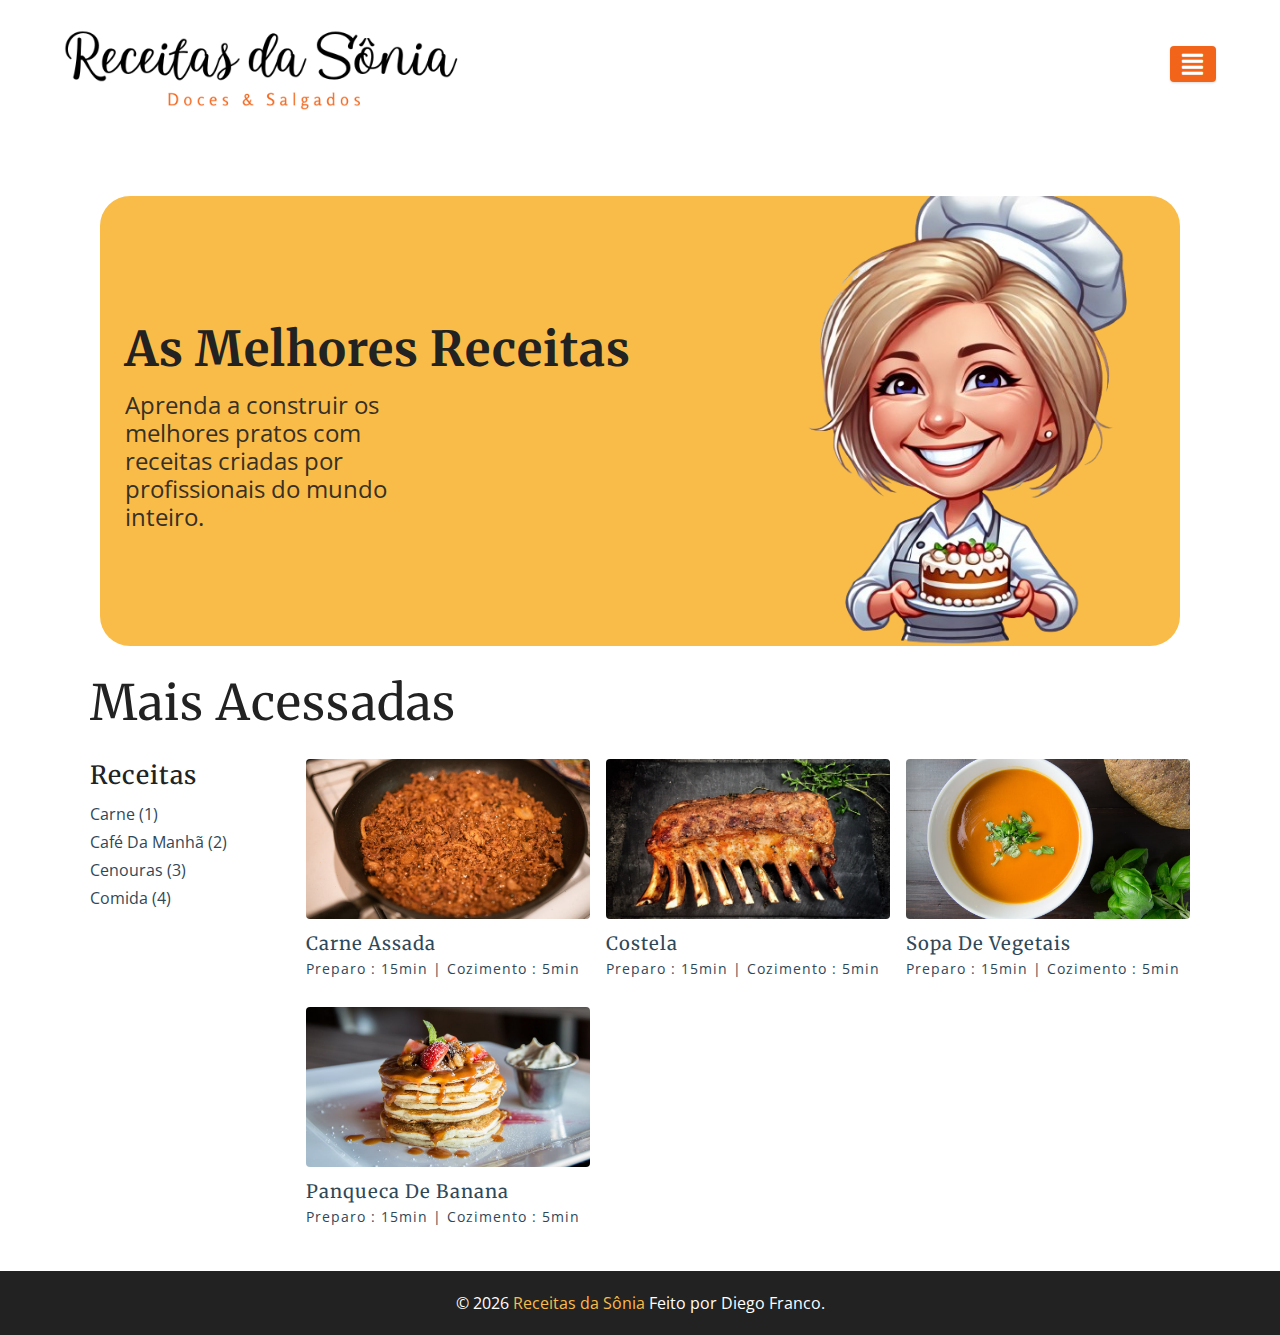
<file: index.html>
<!DOCTYPE html>
<html lang="pt-br">

<head>
  <meta charset="UTF-8" />
  <meta http-equiv="X-UA-Compatible" content="IE=edge" />
  <meta name="viewport" content="width=device-width, initial-scale=1.0" />
  <title>Receitas da Sônia</title>
  <!-- favicon -->
  <link rel="shortcut icon" href="./assets/receitas.png" type="image/x-icon" />
  <!-- font-awesome -->
  <link rel="stylesheet" href="https://cdnjs.cloudflare.com/ajax/libs/font-awesome/5.14.0/css/all.min.css" />
  <!-- main css -->
  <link rel="stylesheet" href="./css/styles.css" />
</head>

<body>
  <!-- nav  -->
  <nav class="navbar">
    <div class="nav-center">
      <div class="nav-header">
        <a href="index.html" class="nav-logo">
          <img src="./assets/logo.png" alt="Receitas da Sonia" />
        </a>
        <button class="nav-btn btn">
          <i class="fas fa-align-justify"></i>
        </button>
      </div>
      <div class="nav-links">
        <a href="index.html" class="nav-link"> Home </a>
        <a href="about.html" class="nav-link"> Sobre </a>
        <a href="tags.html" class="nav-link"> Categorias </a>
        <a href="recipes.html" class="nav-link"> Receitas </a>
        <div class="nav-link contact-link">
          <a href="contact.html" class="btn"> Contato </a>
        </div>
      </div>
    </div>
  </nav>
  <!-- end of nav -->
  <!-- main -->
  <main class="page">
    <!-- header -->
    <div class="banner">
      <div class="info">
        <h1>As melhores receitas</h1>
        <p>Aprenda a construir os melhores pratos com receitas criadas por profissionais do mundo inteiro.</p>
      </div>
      <img src="assets/chef.png" alt="Foodfy">
    </div>
    <div class="mais_acessadas">
      <h1>Mais acessadas</h1>
    </div>

    <!-- end of header -->
    <section class="recipes-container">
      <!-- tag container -->
      <div class="tags-container">
        <h4>receitas</h4>
        <div class="tags-list">
          <a href="tag-template.html">Carne (1)</a>
          <a href="tag-template.html">Café da Manhã (2)</a>
          <a href="tag-template.html">Cenouras (3)</a>
          <a href="tag-template.html">Comida (4)</a>
        </div>
      </div>
      <!-- end of tag container -->
      <!-- recipes list -->
      <div class="recipes-list">
        <a href="single-recipe.html" class="recipe">
          <img src="./assets/recipes/recipe-1.jpeg" class="img recipe-img" alt="" />
          <h5>Carne Assada</h5>
          <p>Preparo : 15min | Cozimento : 5min</p>
        </a>
        <a href="single-recipe.html" class="recipe">
          <img src="./assets/recipes/recipe-2.jpeg" class="img recipe-img" alt="" />
          <h5>Costela</h5>
          <p>Preparo : 15min | Cozimento : 5min</p>
        </a>
        <a href="single-recipe.html" class="recipe">
          <img src="./assets/recipes/recipe-3.jpeg" class="img recipe-img" alt="" />
          <h5>Sopa de Vegetais</h5>
          <p>Preparo : 15min | Cozimento : 5min</p>
        </a>
        <a href="single-recipe.html" class="recipe">
          <img src="./assets/recipes/recipe-4.jpeg" class="img recipe-img" alt="" />
          <h5>Panqueca de Banana</h5>
          <p>Preparo : 15min | Cozimento : 5min</p>
        </a>
      </div>
      <!-- end of recipes list -->
    </section>
  </main>
  <!-- end of main -->
  <!-- footer -->
  <footer class="page-footer">
    <p>
      &copy; <span id="date"></span>
      <span class="footer-logo">Receitas da Sônia</span> Feito por Diego Franco.
    </p>
  </footer>
  <script src="./js/scripts.js"></script>
</body>

</html>
</file>
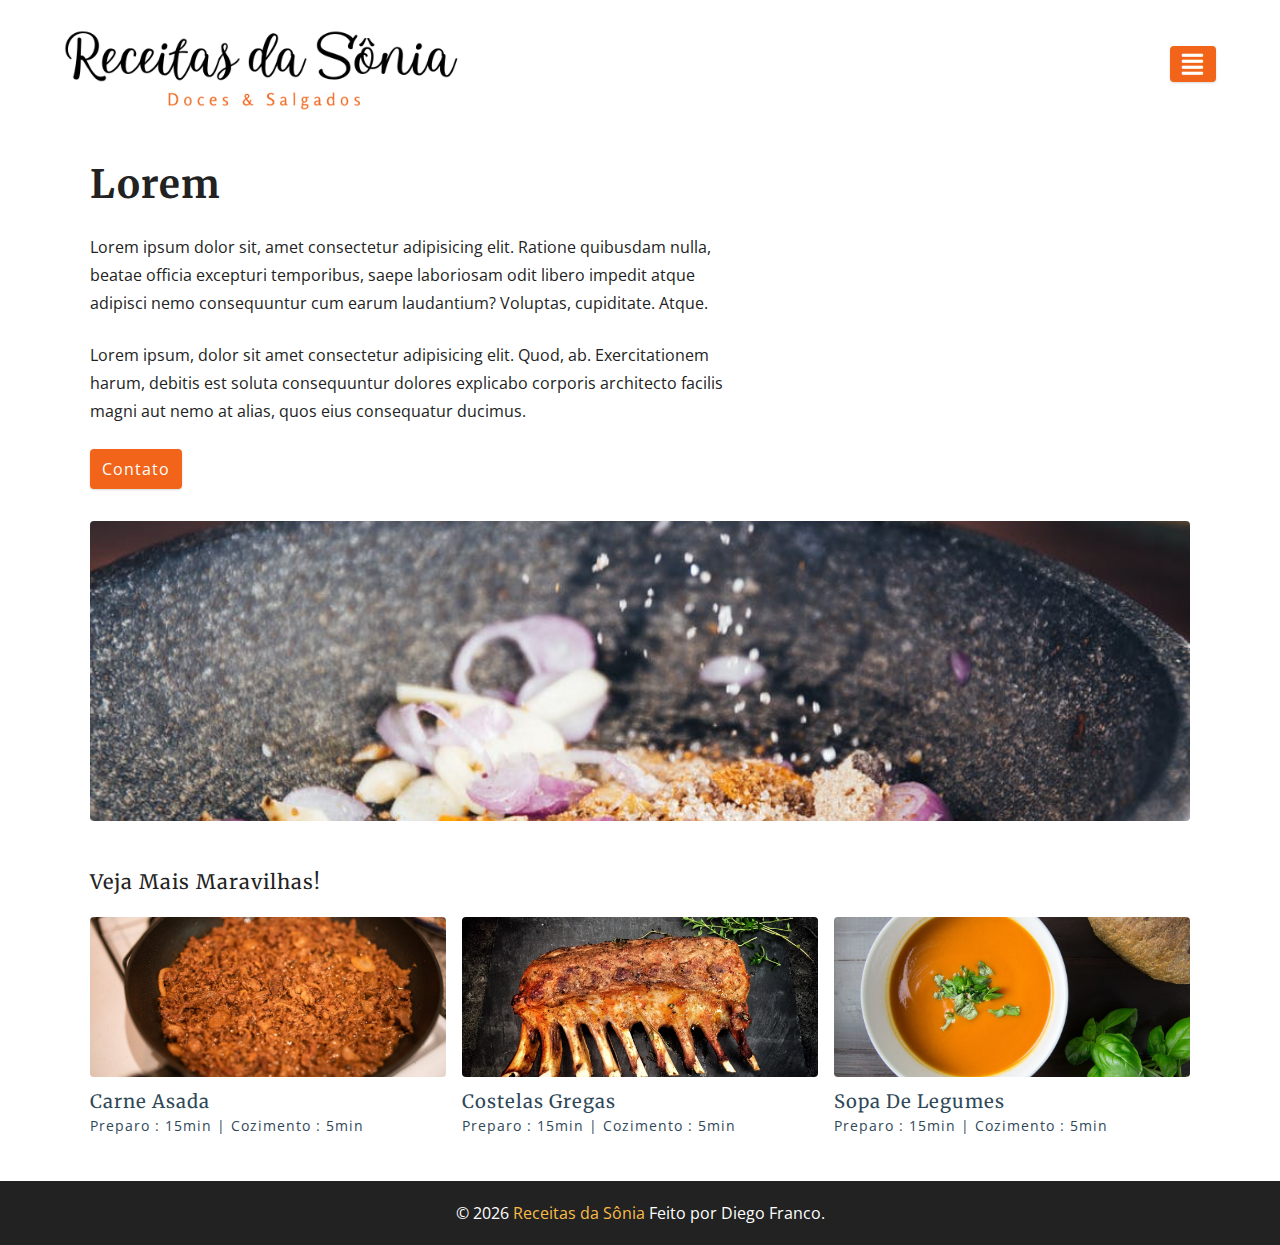
<file: about.html>
<!DOCTYPE html>
<html lang="en">

<head>
  <meta charset="UTF-8" />
  <meta http-equiv="X-UA-Compatible" content="IE=edge" />
  <meta name="viewport" content="width=device-width, initial-scale=1.0" />
  <title>Sobre</title>
  <!-- favicon -->
  <link rel="shortcut icon" href="./assets/receitas.png" type="image/x-icon" />
  <!-- font-awesome -->
  <link rel="stylesheet" href="https://cdnjs.cloudflare.com/ajax/libs/font-awesome/5.14.0/css/all.min.css" />
  <!-- main css -->
  <link rel="stylesheet" href="./css/styles.css" />
</head>

<body>
  <!-- nav  -->
  <nav class="navbar">
    <div class="nav-center">
      <div class="nav-header">
        <a href="index.html" class="nav-logo">
          <img src="./assets/logo.png" alt="Receitas da Sonia" />
        </a>
        <button class="nav-btn btn">
          <i class="fas fa-align-justify"></i>
        </button>
      </div>
      <div class="nav-links">
        <a href="index.html" class="nav-link"> início </a>
        <a href="about.html" class="nav-link"> sobre </a>
        <a href="tags.html" class="nav-link"> tags </a>
        <a href="recipes.html" class="nav-link"> receitas </a>

        <div class="nav-link contact-link">
          <a href="contact.html" class="btn"> contato </a>
        </div>
      </div>
    </div>
  </nav>
  <!-- end of nav -->
  <main class="page">
    <section class="about-page">
      <article>
        <h2>Lorem </h2>
        <p>
          Lorem ipsum dolor sit, amet consectetur adipisicing elit. Ratione quibusdam nulla, beatae officia excepturi temporibus, saepe laboriosam odit libero impedit atque adipisci nemo consequuntur cum earum laudantium? Voluptas, cupiditate. Atque.
        </p>
        <p>
          Lorem ipsum, dolor sit amet consectetur adipisicing elit. Quod, ab. Exercitationem harum, debitis est soluta consequuntur dolores explicabo corporis architecto facilis magni aut nemo at alias, quos eius consequatur ducimus.
        </p>
        <a href="contact.html" class="btn"> contato </a>
      </article>
      <!-- needs fixes -->
      <img src="./assets/about.jpeg" alt="Pessoa Colocando Sal na Tigela" class="img about-img" />
    </section>
    <section class="featured-recipes">
      <h5 class="featured-title">Veja mais Maravilhas!</h5>
      <div class="recipes-list">
        <!-- single recipe -->
        <a href="single-recipe.html" class="recipe">
          <img src="./assets/recipes/recipe-1.jpeg" class="img recipe-img" alt="" />
          <h5>Carne Asada</h5>
          <p>Preparo : 15min | Cozimento : 5min</p>
        </a>
        <!-- end of single recipe -->
        <!-- single recipe -->
        <a href="single-recipe.html" class="recipe">
          <img src="./assets/recipes/recipe-2.jpeg" class="img recipe-img" alt="" />
          <h5>Costelas Gregas</h5>
          <p>Preparo : 15min | Cozimento : 5min</p>
        </a>
        <!-- end of single recipe -->
        <!-- single recipe -->
        <a href="single-recipe.html" class="recipe">
          <img src="./assets/recipes/recipe-3.jpeg" class="img recipe-img" alt="" />
          <h5>Sopa de Legumes</h5>
          <p>Preparo : 15min | Cozimento : 5min</p>
        </a>
        <!-- end of single recipe -->
      </div>
    </section>
  </main>

  <!-- footer -->
  <footer class="page-footer">
    <p>
      &copy; <span id="date"></span>
      <span class="footer-logo">Receitas da Sônia</span> Feito por Diego Franco.
    </p>
  </footer>
  <script src="./js/scripts.js"></script>
</body>

</html>
</file>
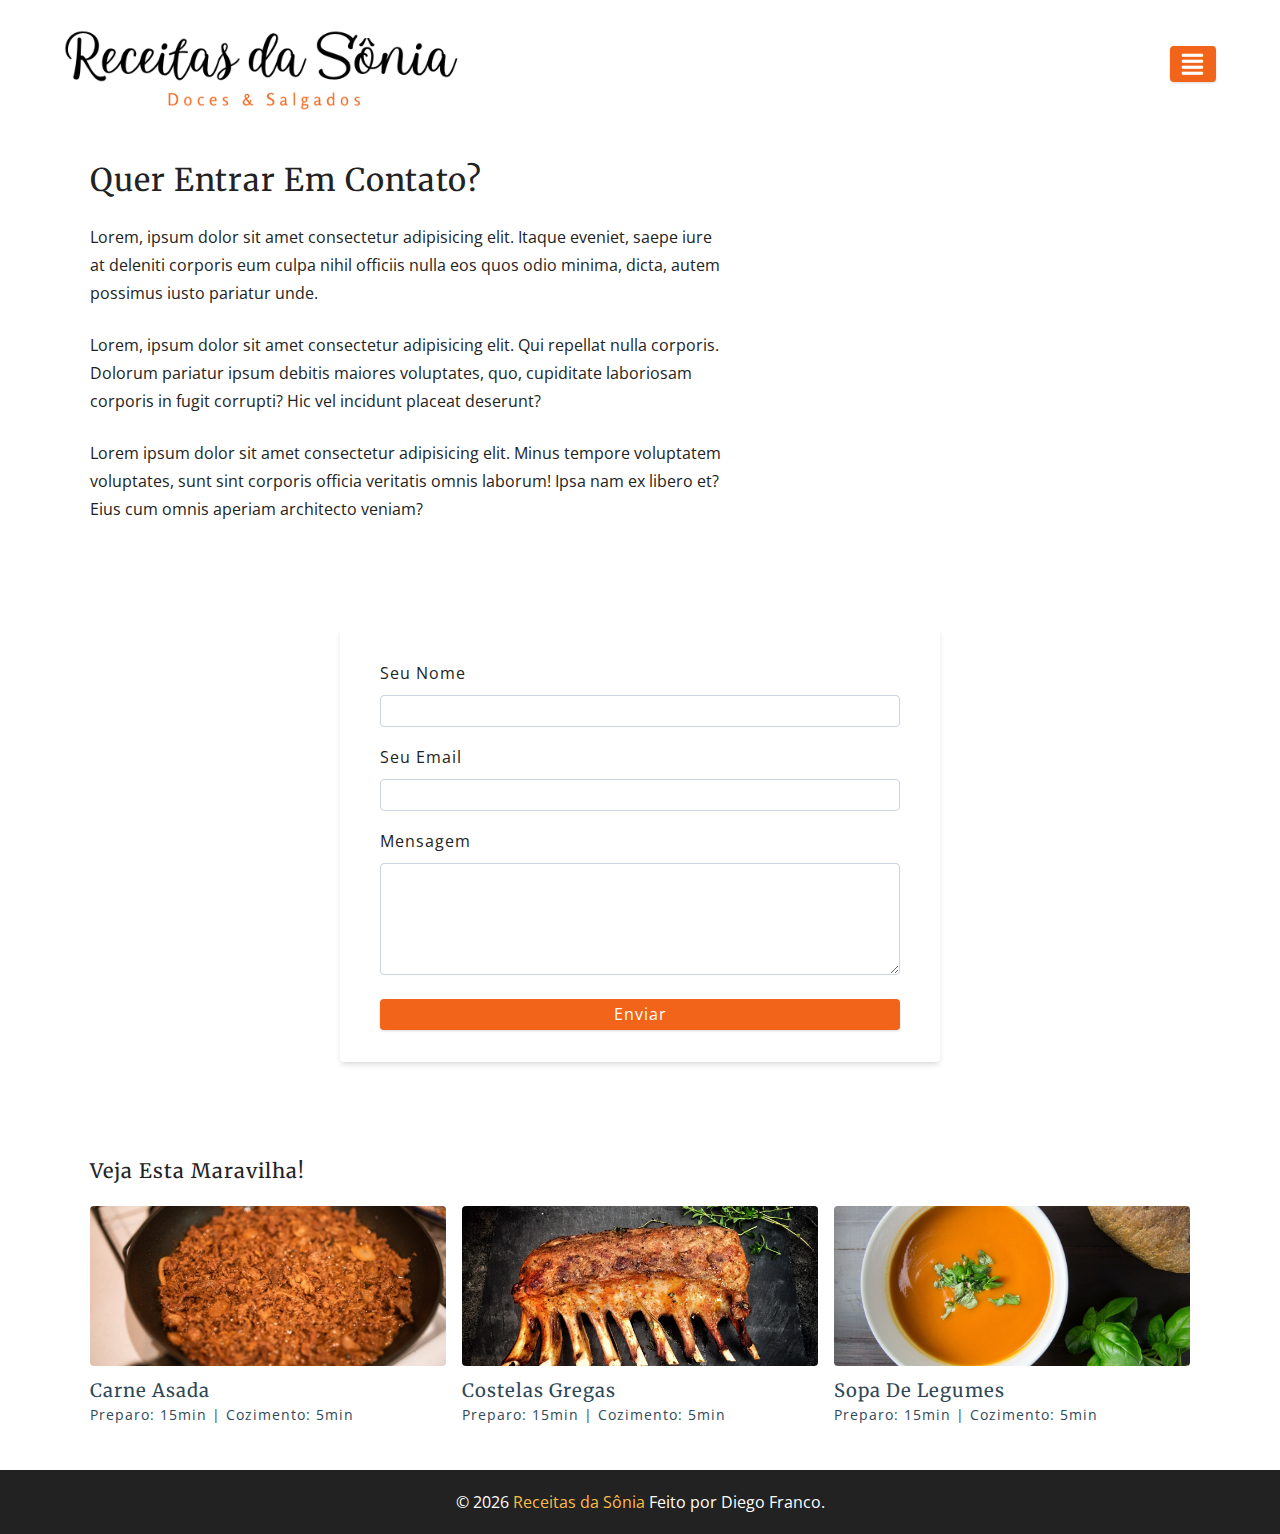
<file: contact.html>
<!DOCTYPE html>
<html lang="en">

<head>
  <meta charset="UTF-8" />
  <meta http-equiv="X-UA-Compatible" content="IE=edge" />
  <meta name="viewport" content="width=device-width, initial-scale=1.0" />
  <title>Contato</title>
  <!-- favicon -->
  <link rel="shortcut icon" href="./assets/receitas.png" type="image/x-icon" />
  <!-- font-awesome -->
  <link rel="stylesheet" href="https://cdnjs.cloudflare.com/ajax/libs/font-awesome/5.14.0/css/all.min.css" />
  <!-- main css -->
  <link rel="stylesheet" href="./css/styles.css" />
</head>

<body>
  <!-- nav  -->
  <nav class="navbar">
    <div class="nav-center">
      <div class="nav-header">
        <a href="index.html" class="nav-logo">
          <img src="./assets/logo.png" alt="Receitas da Sonia" />
        </a>
        <button class="nav-btn btn">
          <i class="fas fa-align-justify"></i>
        </button>
      </div>
      <div class="nav-links">
        <a href="index.html" class="nav-link">início</a>
        <a href="about.html" class="nav-link">sobre</a>
        <a href="tags.html" class="nav-link">tags</a>
        <a href="recipes.html" class="nav-link">receitas</a>

        <div class="nav-link contact-link">
          <a href="contact.html" class="btn">contato</a>
        </div>
      </div>
    </div>
  </nav>
  <!-- end of nav -->
  <main class="page">
    <section class="contact-container">
      <article class="contact-info">
        <h3>Quer Entrar em Contato?</h3>
        <p>
          Lorem, ipsum dolor sit amet consectetur adipisicing elit. Itaque eveniet, saepe iure at deleniti corporis eum culpa nihil officiis nulla eos quos odio minima, dicta, autem possimus iusto pariatur unde.
        </p>
        <p>Lorem, ipsum dolor sit amet consectetur adipisicing elit. Qui repellat nulla corporis. Dolorum pariatur ipsum debitis maiores voluptates, quo, cupiditate laboriosam corporis in fugit corrupti? Hic vel incidunt placeat deserunt?</p>
        <p>
          Lorem ipsum dolor sit amet consectetur adipisicing elit. Minus tempore voluptatem voluptates, sunt sint corporis officia veritatis omnis laborum! Ipsa nam ex libero et? Eius cum omnis aperiam architecto veniam?
        </p>
      </article>
      <article>
        <form class="form contact-form">
          <div class="form-row">
            <label for="name" class="form-label">seu nome</label>
            <input type="text" name="name" id="name" class="form-input" />
          </div>
          <div class="form-row">
            <label for="email" class="form-label">seu email</label>
            <input type="text" name="email" id="email" class="form-input" />
          </div>
          <div class="form-row">
            <label for="message" class="form-label">mensagem</label>
            <textarea name="message" id="message" class="form-textarea"></textarea>
          </div>
          <button type="submit" class="btn btn-block">
            enviar
          </button>
        </form>
      </article>
    </section>
    <!-- featured recipes -->
    <section class="featured-recipes">
      <h5 class="featured-title">Veja Esta Maravilha!</h5>
      <div class="recipes-list">
        <!-- single recipe -->
        <a href="single-recipe.html" class="recipe">
          <img src="./assets/recipes/recipe-1.jpeg" class="img recipe-img" alt="" />
          <h5>Carne Asada</h5>
          <p>Preparo: 15min | Cozimento: 5min</p>
        </a>
        <!-- end of single recipe -->
        <!-- single recipe -->
        <a href="single-recipe.html" class="recipe">
          <img src="./assets/recipes/recipe-2.jpeg" class="img recipe-img" alt="" />
          <h5>Costelas Gregas</h5>
          <p>Preparo: 15min | Cozimento: 5min</p>
        </a>
        <!-- end of single recipe -->
        <!-- single recipe -->
        <a href="single-recipe.html" class="recipe">
          <img src="./assets/recipes/recipe-3.jpeg" class="img recipe-img" alt="" />
          <h5>Sopa de Legumes</h5>
          <p>Preparo: 15min | Cozimento: 5min</p>
        </a>
        <!-- end of single recipe -->
      </div>
    </section>
  </main>

  <!-- footer -->
  <footer class="page-footer">
    <p>
      &copy; <span id="date"></span>
      <span class="footer-logo">Receitas da Sônia</span> Feito por Diego Franco.
    </p>
  </footer>
  <script src="./js/scripts.js"></script>
</body>

</html>
</file>
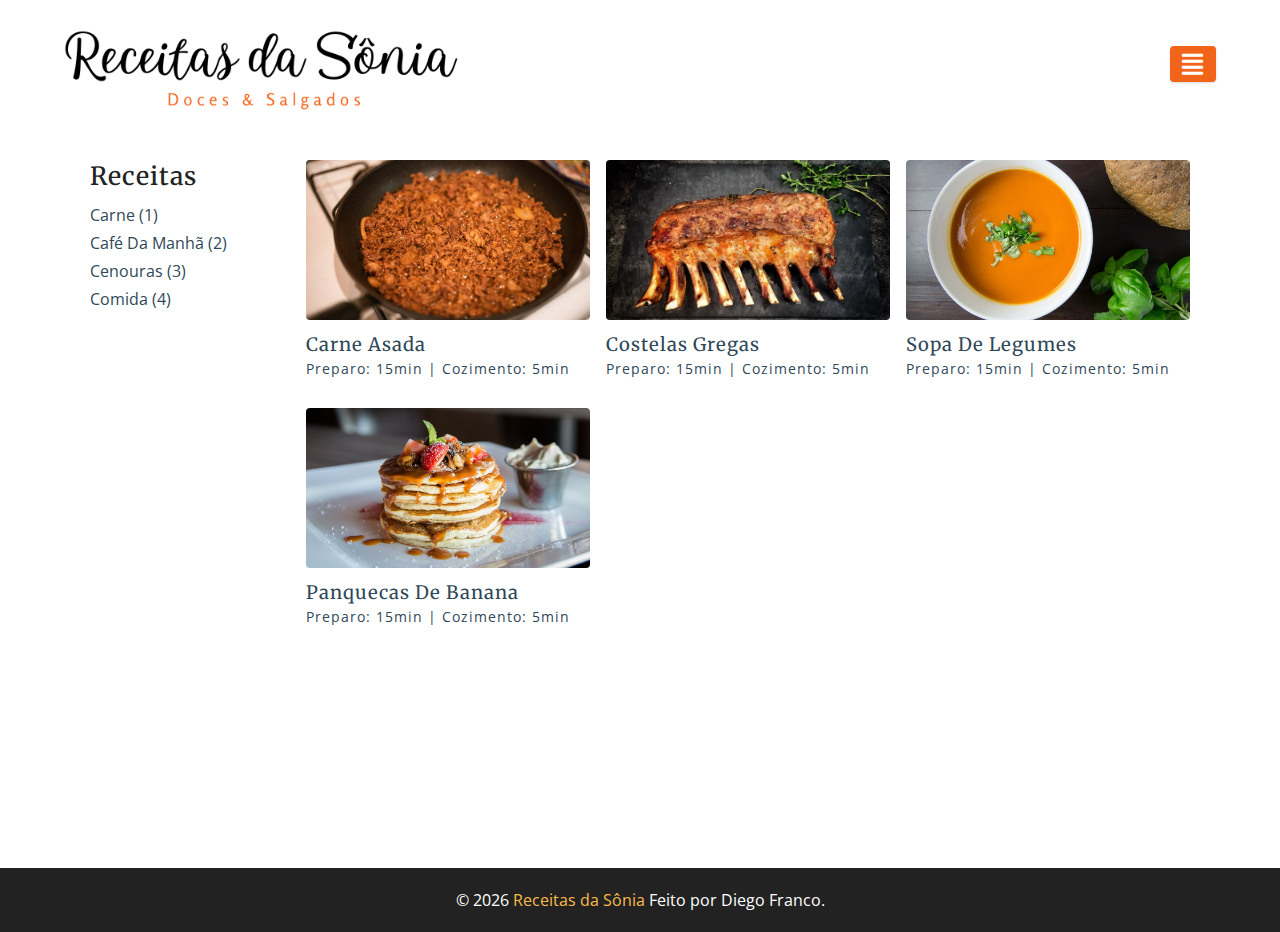
<file: recipes.html>
<!DOCTYPE html>
<html lang="en">

<head>
  <meta charset="UTF-8" />
  <meta http-equiv="X-UA-Compatible" content="IE=edge" />
  <meta name="viewport" content="width=device-width, initial-scale=1.0" />
  <title>Receitas</title>
  <!-- favicon -->
  <link rel="shortcut icon" href="./assets/receitas.png" type="image/x-icon" />
  <!-- font-awesome -->
  <link rel="stylesheet" href="https://cdnjs.cloudflare.com/ajax/libs/font-awesome/5.14.0/css/all.min.css" />
  <!-- main css -->
  <link rel="stylesheet" href="./css/styles.css" />
</head>

<body>
  <!-- nav  -->
  <nav class="navbar">
    <div class="nav-center">
      <div class="nav-header">
        <a href="index.html" class="nav-logo">
          <img src="./assets/logo.png" alt="Receitas da Sonia" />
        </a>
        <button class="nav-btn btn">
          <i class="fas fa-align-justify"></i>
        </button>
      </div>
      <div class="nav-links">
        <a href="index.html" class="nav-link">início</a>
        <a href="about.html" class="nav-link">sobre</a>
        <a href="tags.html" class="nav-link">tags</a>
        <a href="recipes.html" class="nav-link">receitas</a>

        <div class="nav-link contact-link">
          <a href="contact.html" class="btn">contato</a>
        </div>
      </div>
    </div>
  </nav>
  <!-- end of nav -->
  <!-- main -->
  <main class="page">
    <section class="recipes-container">
      <!-- tag container -->
      <div class="tags-container">
        <h4>receitas</h4>
        <div class="tags-list">
          <a href="tag-template.html">Carne (1)</a>
          <a href="tag-template.html">Café da Manhã (2)</a>
          <a href="tag-template.html">Cenouras (3)</a>
          <a href="tag-template.html">Comida (4)</a>
        </div>
      </div>
      <!-- end of tag container -->
      <!-- recipes list -->
      <div class="recipes-list">
        <!-- single recipe -->
        <a href="single-recipe.html" class="recipe">
          <img src="./assets/recipes/recipe-1.jpeg" class="img recipe-img" alt="" />
          <h5>Carne Asada</h5>
          <p>Preparo: 15min | Cozimento: 5min</p>
        </a>
        <!-- end of single recipe -->
        <!-- single recipe -->
        <a href="single-recipe.html" class="recipe">
          <img src="./assets/recipes/recipe-2.jpeg" class="img recipe-img" alt="" />
          <h5>Costelas Gregas</h5>
          <p>Preparo: 15min | Cozimento: 5min</p>
        </a>
        <!-- end of single recipe -->
        <!-- single recipe -->
        <a href="single-recipe.html" class="recipe">
          <img src="./assets/recipes/recipe-3.jpeg" class="img recipe-img" alt="" />
          <h5>Sopa de Legumes</h5>
          <p>Preparo: 15min | Cozimento: 5min</p>
        </a>
        <!-- end of single recipe -->
        <!-- single recipe -->
        <a href="single-recipe.html" class="recipe">
          <img src="./assets/recipes/recipe-4.jpeg" class="img recipe-img" alt="" />
          <h5>Panquecas de Banana</h5>
          <p>Preparo: 15min | Cozimento: 5min</p>
        </a>
        <!-- end of single recipe -->
      </div>
    </section>
  </main>

  <!-- end of main -->
  <!-- footer -->
  <footer class="page-footer">
    <p>
      &copy; <span id="date"></span>
      <span class="footer-logo">Receitas da Sônia</span> Feito por Diego Franco.
    </p>
  </footer>
  <script src="./js/scripts.js"></script>
</body>

</html>
</file>
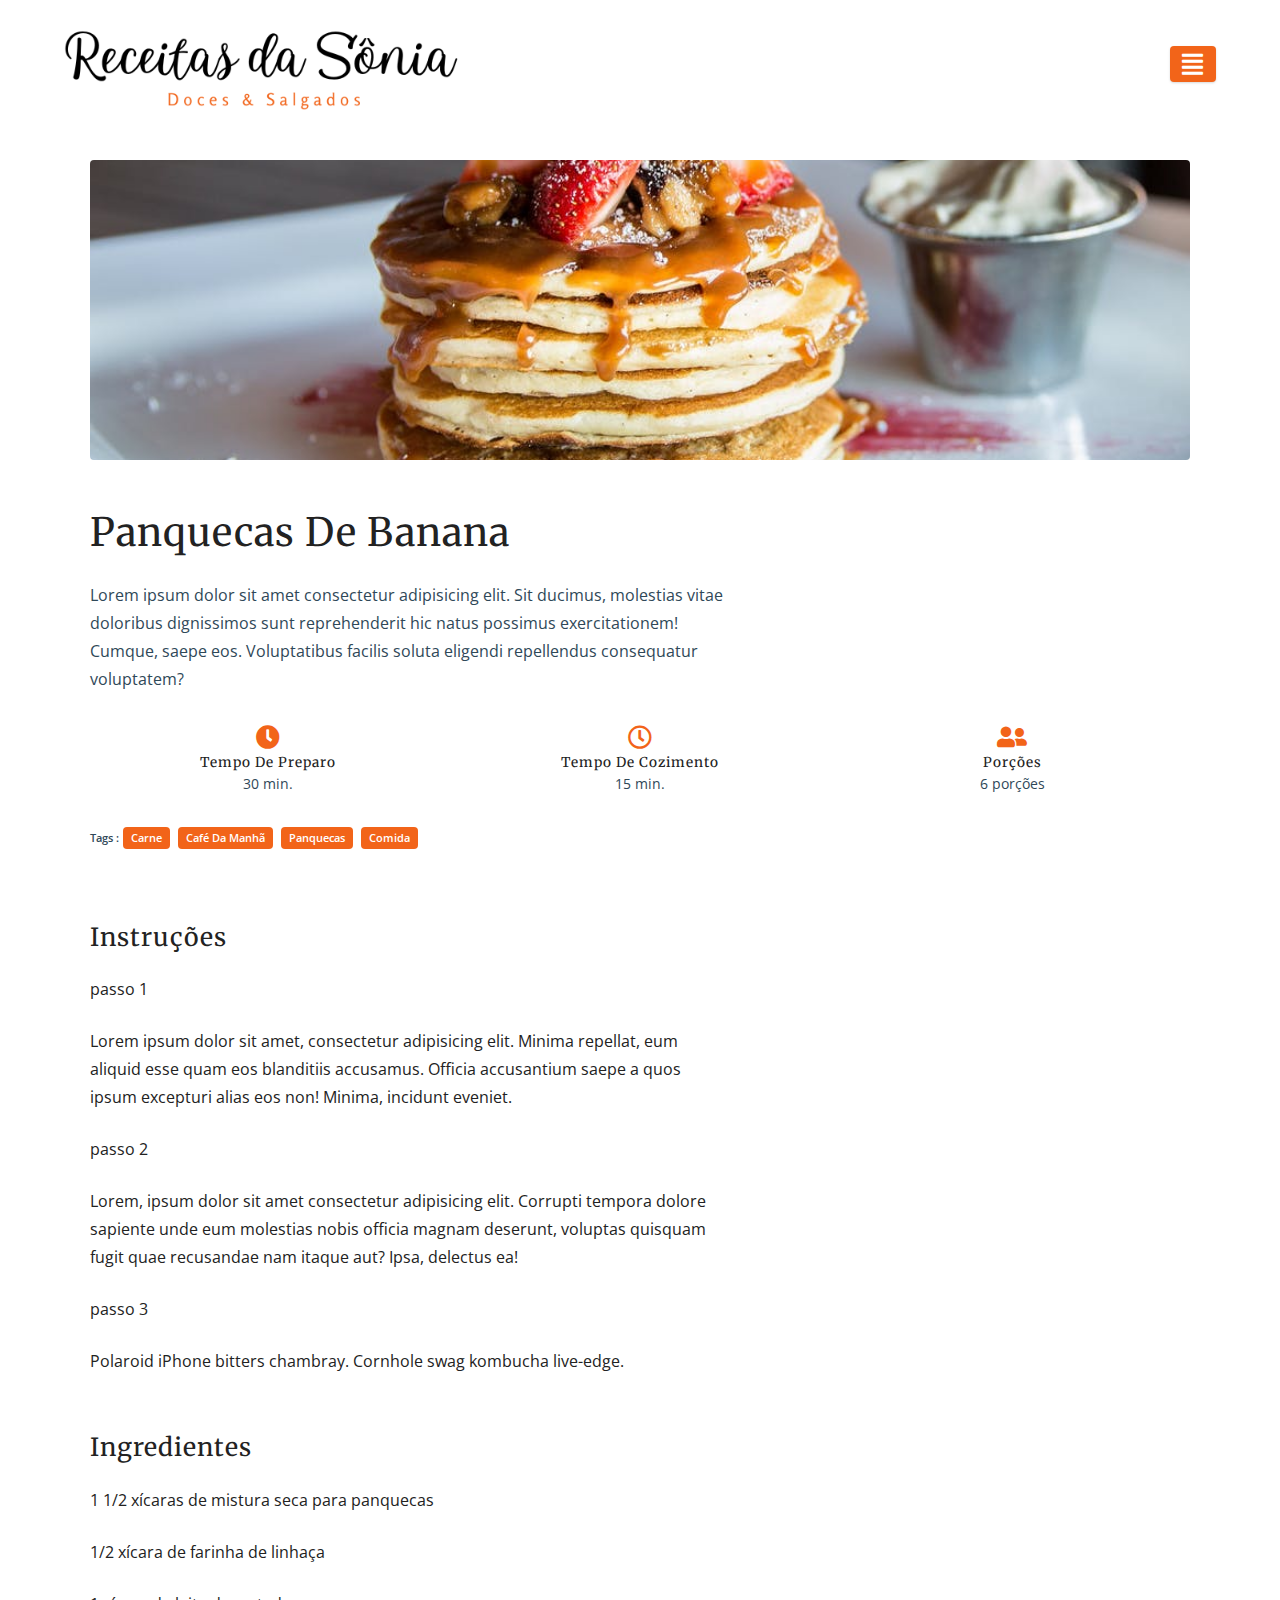
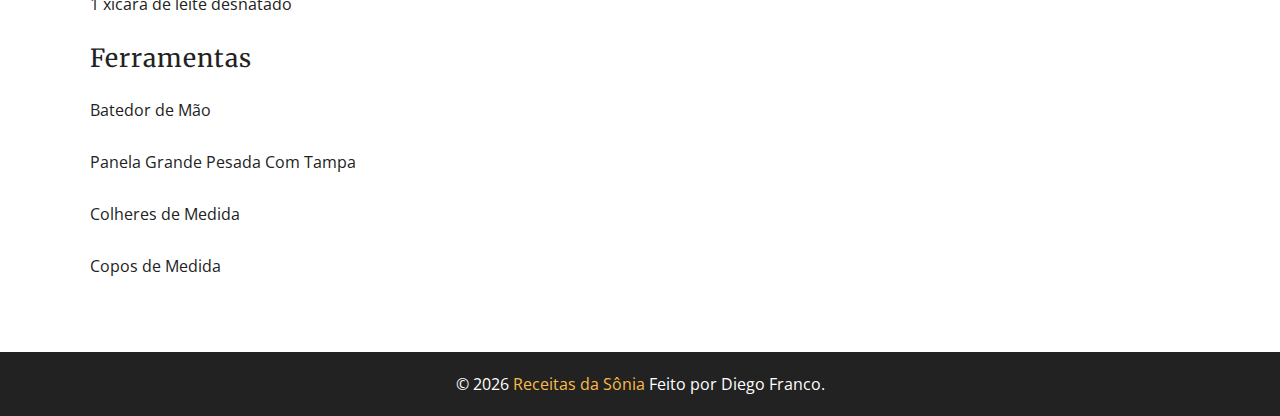
<file: single-recipe.html>
<!DOCTYPE html>
<html lang="en">

<head>
  <meta charset="UTF-8" />
  <meta http-equiv="X-UA-Compatible" content="IE=edge" />
  <meta name="viewport" content="width=device-width, initial-scale=1.0" />
  <title>Receita</title>
  <!-- favicon -->
  <link rel="shortcut icon" href="./assets/receitas.png" type="image/x-icon" />
  <!-- font-awesome -->
  <link rel="stylesheet" href="https://cdnjs.cloudflare.com/ajax/libs/font-awesome/5.14.0/css/all.min.css" />
  <!-- main css -->
  <link rel="stylesheet" href="./css/styles.css" />
</head>

<body>
  <!-- nav  -->
  <nav class="navbar">
    <div class="nav-center">
      <div class="nav-header">
        <a href="index.html" class="nav-logo">
          <img src="./assets/logo.png" alt="Receitas da Sonia" />
        </a>
        <button class="nav-btn btn">
          <i class="fas fa-align-justify"></i>
        </button>
      </div>
      <div class="nav-links">
        <a href="index.html" class="nav-link">início</a>
        <a href="about.html" class="nav-link">sobre</a>
        <a href="tags.html" class="nav-link">tags</a>
        <a href="recipes.html" class="nav-link">receitas</a>

        <div class="nav-link contact-link">
          <a href="contact.html" class="btn">contato</a>
        </div>
      </div>
    </div>
  </nav>
  <!-- end of nav -->
  <main class="page">
    <div class="recipe-page">
      <section class="recipe-hero">
        <img src="./assets/recipes/recipe-4.jpeg" class="img recipe-hero-img" />
        <article class="recipe-info">
          <h2>Panquecas de Banana</h2>
          <p>
            Lorem ipsum dolor sit amet consectetur adipisicing elit. Sit ducimus, molestias vitae doloribus dignissimos sunt reprehenderit hic natus possimus exercitationem! Cumque, saepe eos. Voluptatibus facilis soluta eligendi repellendus consequatur voluptatem?
          </p>
          <div class="recipe-icons">
            <article>
              <i class="fas fa-clock"></i>
              <h5>tempo de preparo</h5>
              <p>30 min.</p>
            </article>
            <article>
              <i class="far fa-clock"></i>
              <h5>tempo de cozimento</h5>
              <p>15 min.</p>
            </article>
            <article>
              <i class="fas fa-user-friends"></i>
              <h5>porções</h5>
              <p>6 porções</p>
            </article>
          </div>
          <p class="recipe-tags">
            Tags : <a href="tag-template.html">carne</a>
            <a href="tag-template.html">café da manhã</a>
            <a href="tag-template.html">panquecas</a>
            <a href="tag-template.html">comida</a>
          </p>
        </article>
      </section>
      <!-- content -->
      <section class="recipe-content">
        <article>
          <h4>instruções</h4>
          <!-- single instruction -->
          <div class="single-instruction">
            <header>
              <p>passo 1</p>
              <div></div>
            </header>
            <p>
              Lorem ipsum dolor sit amet, consectetur adipisicing elit. Minima repellat, eum aliquid esse quam eos blanditiis accusamus. Officia accusantium saepe a quos ipsum excepturi alias eos non! Minima, incidunt eveniet.
            </p>
          </div>
          <!-- end of single instruction -->
          <!-- single instruction -->
          <div class="single-instruction">
            <header>
              <p>passo 2</p>
              <div></div>
            </header>
            <p>
              Lorem, ipsum dolor sit amet consectetur adipisicing elit. Corrupti tempora dolore sapiente unde eum molestias nobis officia magnam deserunt, voluptas quisquam fugit quae recusandae nam itaque aut? Ipsa, delectus ea!
            </p>
          </div>
          <!-- end of single instruction -->
          <!-- single instruction -->
          <div class="single-instruction">
            <header>
              <p>passo 3</p>
              <div></div>
            </header>
            <p>
              Polaroid iPhone bitters chambray. Cornhole swag kombucha
              live-edge.
            </p>
          </div>
          <!-- end of single instruction -->
        </article>
        <article class="second-column">
          <div>
            <h4>ingredientes</h4>
            <p class="single-ingredient">1 1/2 xícaras de mistura seca para panquecas</p>
            <p class="single-ingredient">1/2 xícara de farinha de linhaça</p>
            <p class="single-ingredient">1 xícara de leite desnatado</p>
          </div>
          <div>
            <h4>ferramentas</h4>
            <p class="single-tool">Batedor de Mão</p>
            <p class="single-tool">Panela Grande Pesada Com Tampa</p>
            <p class="single-tool">Colheres de Medida</p>
            <p class="single-tool">Copos de Medida</p>
          </div>
        </article>
      </section>
    </div>
  </main>

  <!-- footer -->
  <footer class="page-footer">
    <p>
      &copy; <span id="date"></span>
      <span class="footer-logo">Receitas da Sônia</span> Feito por Diego Franco.
    </p>
  </footer>
  <script src="./js/scripts.js"></script>
</body>

</html>
</file>
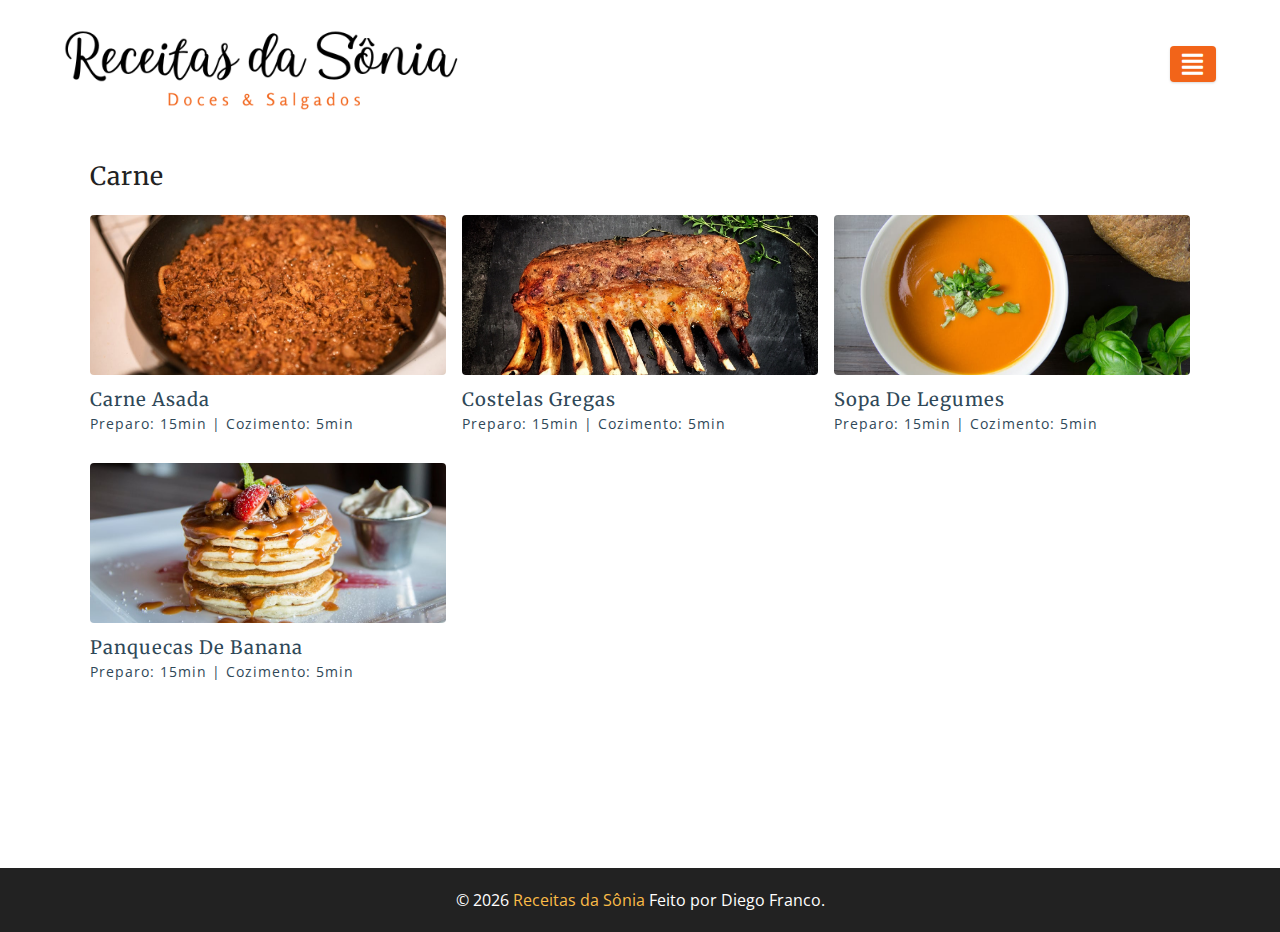
<file: tag-template.html>
<!DOCTYPE html>
<html lang="en">

<head>
  <meta charset="UTF-8" />
  <meta http-equiv="X-UA-Compatible" content="IE=edge" />
  <meta name="viewport" content="width=device-width, initial-scale=1.0" />
  <title>Receita</title>
  <!-- favicon -->
  <link rel="shortcut icon" href="./assets/receitas.png" type="image/x-icon" />
  <!-- font-awesome -->
  <link rel="stylesheet" href="https://cdnjs.cloudflare.com/ajax/libs/font-awesome/5.14.0/css/all.min.css" />
  <!-- main css -->
  <link rel="stylesheet" href="./css/styles.css" />
</head>

<body>
  <!-- nav  -->
  <nav class="navbar">
    <div class="nav-center">
      <div class="nav-header">
        <a href="index.html" class="nav-logo">
          <img src="./assets/logo.png" alt="Receitas da Sonia" />
        </a>
        <button class="nav-btn btn">
          <i class="fas fa-align-justify"></i>
        </button>
      </div>
      <div class="nav-links">
        <a href="index.html" class="nav-link">início</a>
        <a href="about.html" class="nav-link">sobre</a>
        <a href="tags.html" class="nav-link">tags</a>
        <a href="recipes.html" class="nav-link">receitas</a>

        <div class="nav-link contact-link">
          <a href="contact.html" class="btn">contato</a>
        </div>
      </div>
    </div>
  </nav>
  <!-- end of nav -->
  <main class="page">
    <div class="featured-recipes">
      <h4>Carne</h4>
      <!-- recipes list -->
      <div class="recipes-list">
        <!-- single recipe -->
        <a href="single-recipe.html" class="recipe">
          <img src="./assets/recipes/recipe-1.jpeg" class="img recipe-img" alt="" />
          <h5>Carne Asada</h5>
          <p>Preparo: 15min | Cozimento: 5min</p>
        </a>
        <!-- end of single recipe -->
        <!-- single recipe -->
        <a href="single-recipe.html" class="recipe">
          <img src="./assets/recipes/recipe-2.jpeg" class="img recipe-img" alt="" />
          <h5>Costelas Gregas</h5>
          <p>Preparo: 15min | Cozimento: 5min</p>
        </a>
        <!-- end of single recipe -->
        <!-- single recipe -->
        <a href="single-recipe.html" class="recipe">
          <img src="./assets/recipes/recipe-3.jpeg" class="img recipe-img" alt="" />
          <h5>Sopa de Legumes</h5>
          <p>Preparo: 15min | Cozimento: 5min</p>
        </a>
        <!-- end of single recipe -->
        <!-- single recipe -->
        <a href="single-recipe.html" class="recipe">
          <img src="./assets/recipes/recipe-4.jpeg" class="img recipe-img" alt="" />
          <h5>Panquecas de Banana</h5>
          <p>Preparo: 15min | Cozimento: 5min</p>
        </a>
        <!-- end of single recipe -->
      </div>
      <!-- end of recipe list -->
    </div>
  </main>
  <!-- footer -->
  <footer class="page-footer">
    <p>
      &copy; <span id="date"></span>
      <span class="footer-logo">Receitas da Sônia</span> Feito por Diego Franco.
    </p>
  </footer>
  <script src="./js/scripts.js"></script>
</body>

</html>
</file>
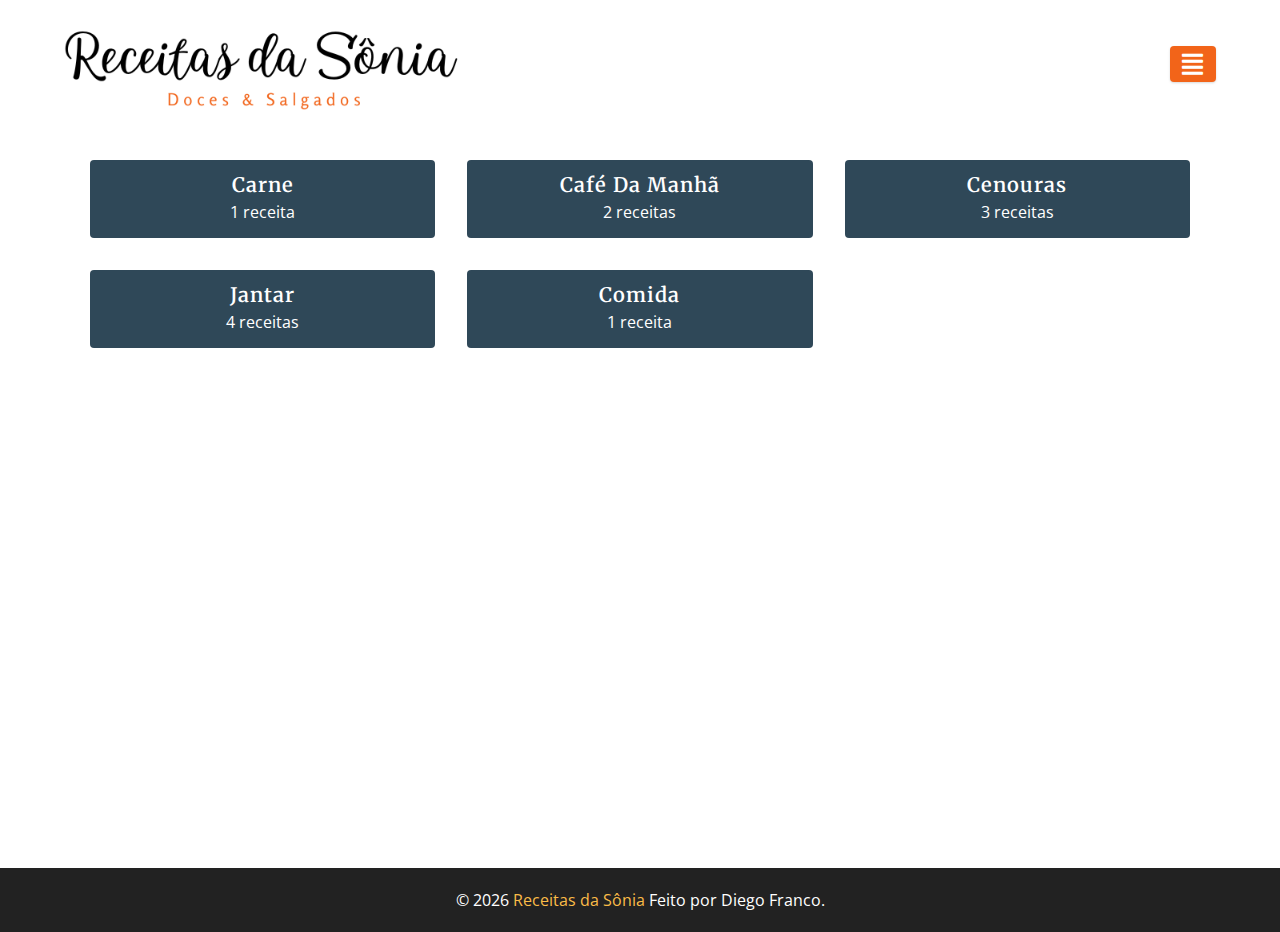
<file: tags.html>
<!DOCTYPE html>
<html lang="en">

<head>
  <meta charset="UTF-8" />
  <meta http-equiv="X-UA-Compatible" content="IE=edge" />
  <meta name="viewport" content="width=device-width, initial-scale=1.0" />
  <title>Categorias</title>
  <!-- favicon -->
  <link rel="shortcut icon" href="./assets/receitas.png" type="image/x-icon" />
  <!-- font-awesome -->
  <link rel="stylesheet" href="https://cdnjs.cloudflare.com/ajax/libs/font-awesome/5.14.0/css/all.min.css" />
  <!-- main css -->
  <link rel="stylesheet" href="./css/styles.css" />
</head>

<body>
  <!-- nav  -->
  <nav class="navbar">
    <div class="nav-center">
      <div class="nav-header">
        <a href="index.html" class="nav-logo">
          <img src="./assets/logo.png" alt="Receitas da Sonia" />
        </a>
        <button class="nav-btn btn">
          <i class="fas fa-align-justify"></i>
        </button>
      </div>
      <div class="nav-links">
        <a href="index.html" class="nav-link">início</a>
        <a href="about.html" class="nav-link">sobre</a>
        <a href="tags.html" class="nav-link">tags</a>
        <a href="recipes.html" class="nav-link">receitas</a>

        <div class="nav-link contact-link">
          <a href="contact.html" class="btn">contato</a>
        </div>
      </div>
    </div>
  </nav>
  <!-- end of nav -->
  <main class="page">
    <section class="tags-wrapper">
      <!-- single tag -->
      <a href="tag-template.html" class="tag">
        <h5>carne</h5>
        <p>1 receita</p>
      </a>
      <!-- end of single tag -->
      <!-- single tag -->
      <a href="tag-template.html" class="tag">
        <h5>café da manhã</h5>
        <p>2 receitas</p>
      </a>
      <!-- end of single tag -->
      <!-- single tag -->
      <a href="tag-template.html" class="tag">
        <h5>cenouras</h5>
        <p>3 receitas</p>
      </a>
      <!-- end of single tag -->
      <!-- single tag -->
      <a href="tag-template.html" class="tag">
        <h5>jantar</h5>
        <p>4 receitas</p>
      </a>
      <!-- end of single tag -->
      <!-- single tag -->
      <a href="tag-template.html" class="tag">
        <h5>comida</h5>
        <p>1 receita</p>
      </a>
      <!-- end of single tag -->
    </section>
  </main>
  <!-- footer -->
  <footer class="page-footer">
    <p>
      &copy; <span id="date"></span>
      <span class="footer-logo">Receitas da Sônia</span> Feito por Diego Franco.
    </p>
  </footer>
  <script src="./js/scripts.js"></script>
</body>

</html>
</file>
<file: css/styles.css>
@import url("https://fonts.googleapis.com/css2?family=Merriweather:wght@400;700&family=Open+Sans:wght@400;700&display=swap");
@import "./navbar.css";
@import "./page.css";
@import "./footer.css";
@import "./header.css";
@import "./recipes.css";
@import "./error.css";
@import "./about.css";
@import "./contact.css";
@import "./tags.css";
@import "./recipe-template.css";

html {
  line-height: 1.15;
  -webkit-text-size-adjust: 100%;
}

body {
  margin: 0;
}

main {
  display: block;
}

h1 {
  font-size: 2em;
  margin: 0.67em 0;
}

hr {
  box-sizing: content-box;
  height: 0;
  overflow: visible;
}

pre {
  font-family: monospace, monospace;
  font-size: 1em;
}

a {
  background-color: transparent;
}

abbr[title] {
  border-bottom: none;
  text-decoration: underline;
  text-decoration: underline dotted;
}

b,
strong {
  font-weight: bolder;
}

code,
kbd,
samp {
  font-family: monospace, monospace;
  font-size: 1em;
}

small {
  font-size: 80%;
}

sub,
sup {
  font-size: 75%;
  line-height: 0;
  position: relative;
  vertical-align: baseline;
}

sub {
  bottom: -0.25em;
}

sup {
  top: -0.5em;
}

img {
  border-style: none;
}

button,
input,
optgroup,
select,
textarea {
  font-family: inherit;
  font-size: 100%;
  line-height: 1.15;
  margin: 0;
}

button,
input {
  overflow: visible;
}

button,
select {
  text-transform: none;
}

button::-moz-focus-inner,
[type="button"]::-moz-focus-inner,
[type="reset"]::-moz-focus-inner,
[type="submit"]::-moz-focus-inner {
  border-style: none;
  padding: 0;
}

button:-moz-focusring,
[type="button"]:-moz-focusring,
[type="reset"]:-moz-focusring,
[type="submit"]:-moz-focusring {
  outline: 1px dotted ButtonText;
}

fieldset {
  padding: 0.35em 0.75em 0.625em;
}

legend {
  box-sizing: border-box;
  color: inherit;
  display: table;
  max-width: 100%;
  padding: 0;
  white-space: normal;
}

progress {
  vertical-align: baseline;
}

textarea {
  overflow: auto;
}

[type="checkbox"],
[type="radio"] {
  box-sizing: border-box;
  padding: 0;
}

[type="number"]::-webkit-inner-spin-button,
[type="number"]::-webkit-outer-spin-button {
  height: auto;
}

[type="search"]::-webkit-search-decoration {
  -webkit-appearance: none;
}

::-webkit-file-upload-button {
  -webkit-appearance: button;
  font: inherit;
}

details {
  display: block;
}

summary {
  display: list-item;
}

template {
  display: none;
}

[hidden] {
  display: none;
}

*,
::after,
::before {
  box-sizing: border-box;
}

html {
  font-size: 100%;
}

:root {
  --light-orange: #fabc48;
  --dark-orange: #f26419;

  --light-yellow: #ffd280;
  --dark-yellow: #f6ae2d;

  --light-blue: #55dde0;
  --dark-blue: #33658a;

  --light-gray: #cbd5e1;
  --dark-gray: #2f4858;

  --black: #222;
  --white: #fff;

  --red-light: #f8d7da;
  --red-dark: #842029;

  --green-light: #d1e7dd;
  --green-dark: #0f5132;

  --headingFont: "Merriweather", serif;
  --bodyFont: "Open Sans", sans-serif;

  --backgroundColor: var(--white);
  --textColor: var(--black);

  --borderRadius: 0.25rem;
  --letterSpacing: 1px;
  --transition: 0.3s ease-in-out all;

  --shadow-1: 0 1px 3px 0 rgba(0, 0, 0, 0.1), 0 1px 2px 0 rgba(0, 0, 0, 0.06);
  --shadow-2: 0 4px 6px -1px rgba(0, 0, 0, 0.1),
    0 2px 4px -1px rgba(0, 0, 0, 0.06);
  --shadow-3: 0 10px 15px -3px rgba(0, 0, 0, 0.1),
    0 4px 6px -2px rgba(0, 0, 0, 0.05);
}

body {
  background: var(--backgroundColor);
  font-family: var(--bodyFont);
  font-weight: 400;
  line-height: 1.75;
  color: var(--textColor);
}

p {
  margin-top: 0;
  margin-bottom: 1.5rem;
  max-width: 40em;
}

h1,
h2,
h3,
h4,
h5 {
  margin: 0;
  margin-bottom: 1.38rem;
  font-family: var(--headingFont);
  font-weight: 400;
  line-height: 1.3;
  text-transform: capitalize;
  letter-spacing: var(--letterSpacing);
}

h1 {
  margin-top: 0;
  font-size: 3.052rem;
}

h2 {
  font-size: 2.441rem;
}

h3 {
  font-size: 1.953rem;
}

h4 {
  font-size: 1.563rem;
}

h5 {
  font-size: 1.25rem;
}

a {
  text-decoration: none;
}

ul {
  list-style-type: none;
  padding: 0;
}

.img {
  width: 100%;
  display: block;
  object-fit: cover;
}

.btn {
  cursor: pointer;
  color: var(--white);
  background: var(--dark-orange);
  border: transparent;
  border-radius: var(--borderRadius);
  letter-spacing: var(--letterSpacing);
  padding: 0.375rem 0.75rem;
  box-shadow: var(--shadow-1);
  transition: var(--transtion);
  text-transform: capitalize;
  display: inline-block;
}

.btn:hover {
  background: var(--light-orange);
  box-shadow: var(--shadow-3);
}

.btn-hipster {
  color: var(--dark-orange);
  background: var(--light-orange);
}

.btn-hipster:hover {
  color: var(--light-orange);
  background: var(--dark-orange);
}

.btn-block {
  width: 100%;
}

.alert {
  padding: 0.375rem 0.75rem;
  margin-bottom: 1rem;
  border-color: transparent;
  border-radius: var(--borderRadius);
}

.alert-danger {
  color: var(--red-dark);
  background: var(--red-light);
}

.alert-success {
  color: var(--green-dark);
  background: var(--green-light);
}

.form {
  width: 90vw;
  max-width: 600px;
  background: var(--white);
  border-radius: var(--borderRadius);
  box-shadow: var(--shadow-2);
  padding: 2rem 2.5rem;
  margin: 3rem auto;
}

.form-label {
  display: block;
  margin-bottom: 0.5rem;
  text-transform: capitalize;
  letter-spacing: var(--letterSpacing);
}

.form-input,
.form-textarea {
  width: 100%;
  padding: 0.375rem 0.75rem;
  border-radius: var(--borderRadius);
  background: var(--backgroundColor);
  border: 1px solid var(--light-gray);
}

.form-row {
  margin-bottom: 1rem;
}

.form-textarea {
  height: 7rem;
}

::placeholder {
  font-family: inherit;
  color: var(--light-gray);
}

.form-alert {
  color: var(--red-dark);
  letter-spacing: var(--letterSpacing);
  text-transform: capitalize;
}

@keyframes spinner {
  to {
    transform: rotate(360deg);
  }
}

.loading {
  width: 6rem;
  height: 6rem;
  border: 5px solid var(--light-gray);
  border-radius: 50%;
  border-top-color: var(--dark-orange);
  animation: spinner 0.6s linear infinite;
}

.loading {
  margin: 0 auto;
}

.title {
  text-align: center;
}

.title-underline {
  background: var(--dark-orange);
  width: 7rem;
  height: 0.25rem;
  margin: 0 auto;
  margin-top: -1rem;
}
</file>
